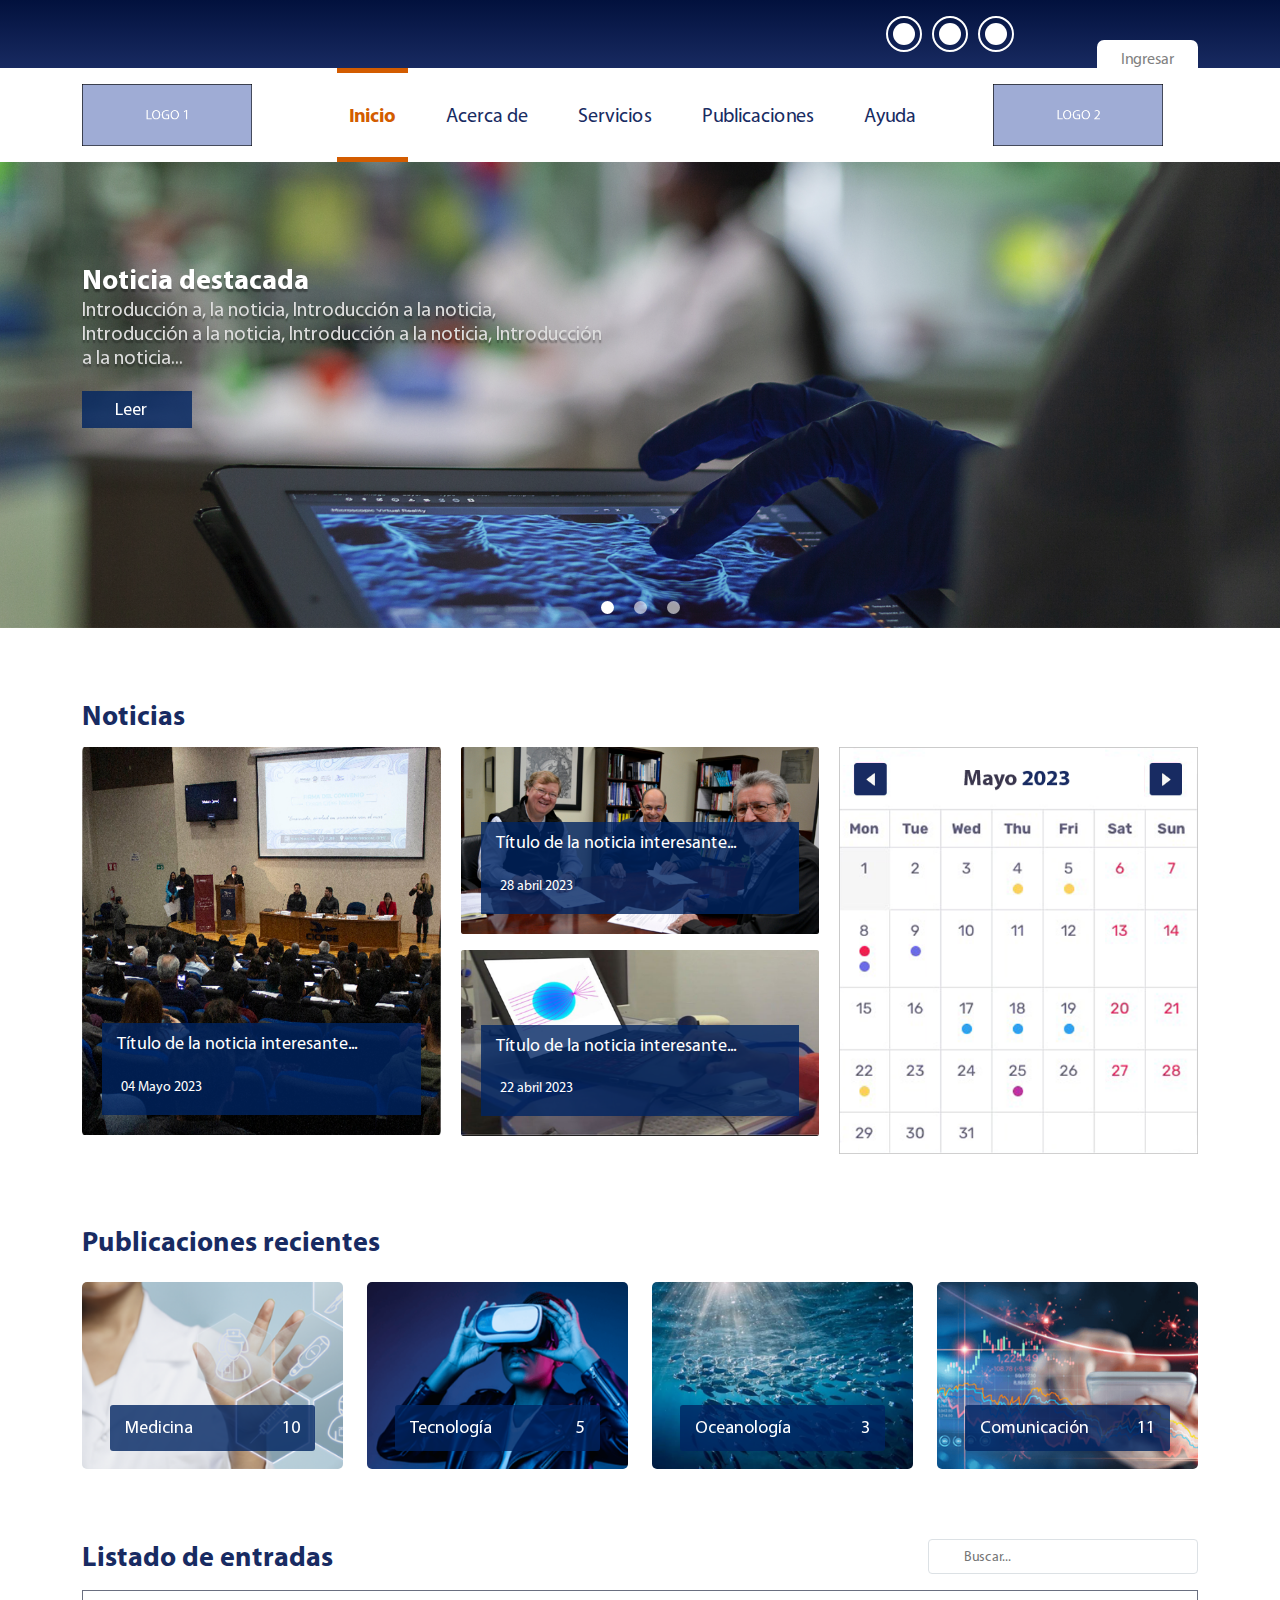
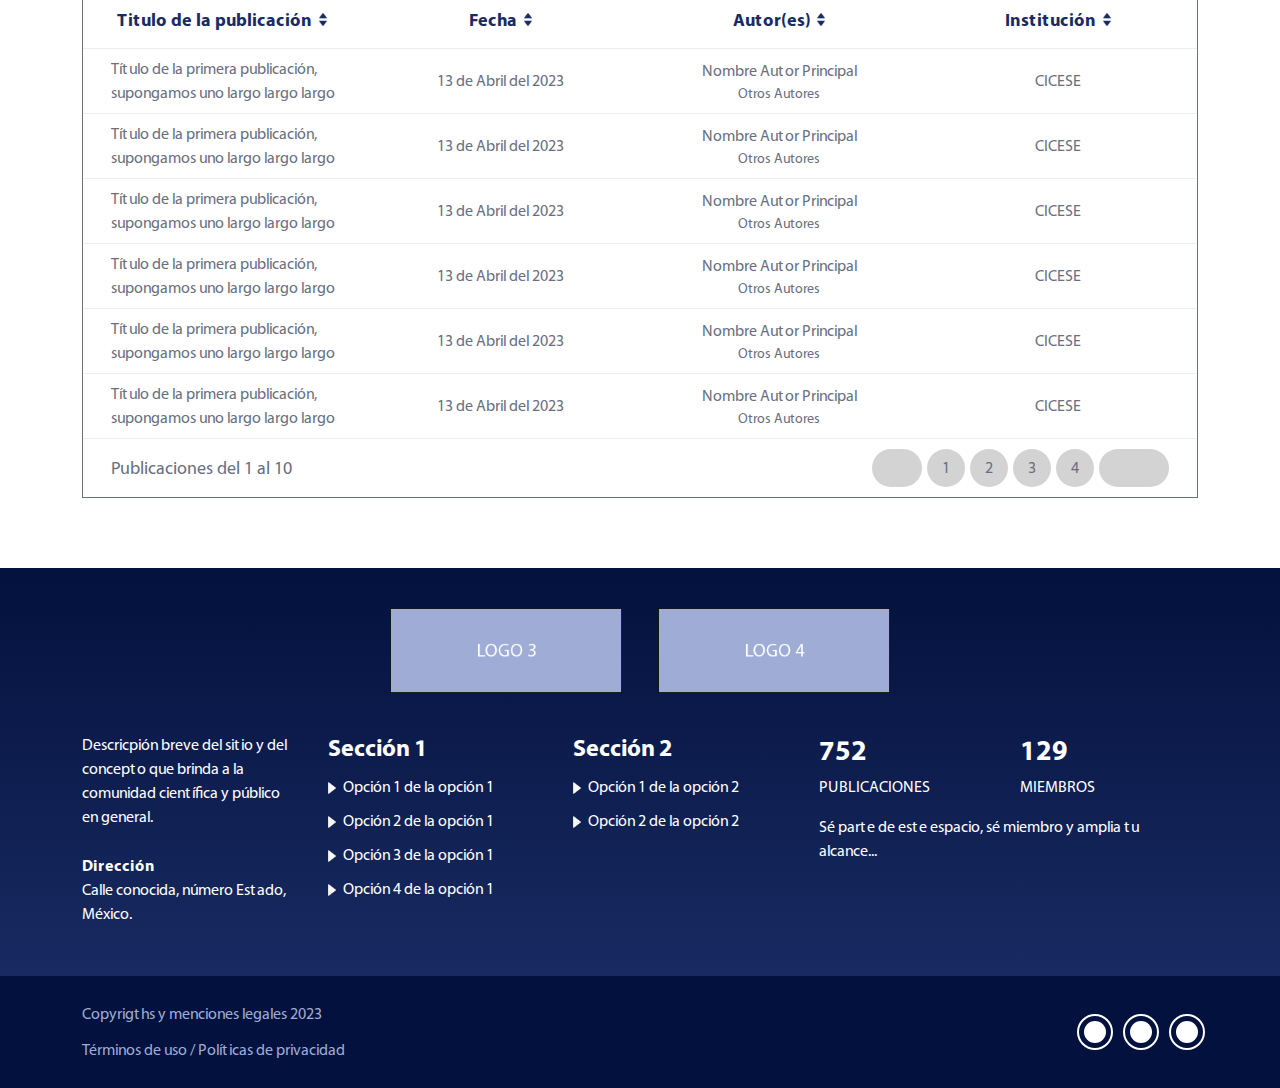
<file: index.html>
<!DOCTYPE html>
<html lang="en">
  <head>
    <meta charset="utf-8" />
    <title>COMETA</title>
    <meta
      name="viewport"
      content="width=device-width, initial-scale=1, shrink-to-fit=no"
    />
    <meta name="description" content="Site description will be here" />
    <link rel="stylesheet" type="text/css" href="css/bootstrap.min.css" />
    <link
      href="https://kit-pro.fontawesome.com/releases/v5.15.2/css/pro.min.css"
      rel="stylesheet"
    />
    <link rel="stylesheet" href="css/default-edit.css" />
    <link rel="stylesheet" type="text/css" href="css/swiper.min.css" />
    <link rel="stylesheet" type="text/css" href="style.css" />
    <link rel="stylesheet" type="text/css" href="css/responsive.css" />
    <!--End ALL STYLESHEET -->
  </head>

  <body>
    <!-- preloader -->
    <div id="preloader"></div>
    <!-- preloader-end -->
    <!-- main-wrap -->
    <div class="main-wrap">
      <!-- offcanvas-start -->
      <div class="offcanvas-menu">
        <ul class="offmenu" id="menuParent">
          <a href="#" class="offcanvas-close"><i class="fa fa-times"></i></a>
          <li>
            <a class="active dropdown-toggle" data-bs-toggle="collapse" href="#collapseExample" role="button" aria-expanded="false" aria-controls="collapseExample">Inicio</a>
            <div class="collapse" id="collapseExample">
              <div class="py-2">
                <ul class="off-submenu">
                    <li><a href="">About Us</a></li>
                    <li><a href="">Leadership Team</a></li>
                    <li><a href="">Why Choose Us</a></li>
                    <li><a href="">Testimonials</a></li>
                    <li><a href="">Help & FAQs</a></li>
                    <li><a href="">Find a Lab</a></li>
                </ul>
              </div>
            </div>
          </li>
          <li><a href="#">Acerca de</a></li>
          <li><a href="#">Servicios</a></li>
          <li><a href="#">Publicaciones</a></li>
          <li><a href="#">Ayuda</a></li>
        </ul>
      </div>
      <div class="offcanvas-overlay"></div>
      <!-- offcanvas-start-end -->

      <!-- header-section -->
      <header class="header-section">
        <div class="header-top">
          <div class="container">
            <div class="header-top__inner">
              <ul class="s-menu">
                <li>
                  <a href="#"><i class="fab fa-facebook-f"></i></a>
                </li>
                <li>
                  <a href="#"><i class="fab fa-instagram"></i></a>
                </li>
                <li>
                  <a href="#"><i class="fab fa-twitter"></i></a>
                </li>
              </ul>
              <div class="dropdown">
                <a href="#" class="ht-enter-a" type="button" data-bs-toggle="dropdown" aria-expanded="false">
                  <span>Ingresar</span>
                  <br />
                  <i class="fas fa-caret-down"></i>
                </a>
                <div class="dropdown-menu">
                  <div class="user_form">
                    <div class="user_input">
                      <input type="text" placeholder="Usuario" name="" id="">
                    </div>
                    <div class="user_input">
                      <input type="text" placeholder="Contraseña" name="" id="">
                    </div>
                    <div class="user_submit w-100">
                      <button type="submit" class="default-button w-100">Iniciar sesión</button>
                    </div>
                  </div>
                </div>
              </div>
            </div>
          </div>
        </div>
        <div class="heder-bottom">
          <div class="container">
            <div class="header-bottom__inner">
              <a href="index.html" class="header__logo__1">
                <!-- logo-1-here  logo-here-->
                <img src="images/logo-1.png" alt="" />
              </a>

              <div class="main-menu d-none d-lg-block">
                <ul>
                  <li>
                    <a class="active" href="#">Inicio</a>
                    <ul class="submenu">
                      <li><a href="">About Us</a></li>
                      <li><a href="">Leadership Team</a></li>
                      <li>
                        <a href="">Why Choose Us</a>
                        <ul class="submenu">
                          <li><a href="">About Us</a></li>
                          <li><a href="">Leadership Team</a></li>
                          <li><a href="">Why Choose Us</a></li>
                          <li><a href="">Testimonials</a></li>
                          <li><a href="">Help & FAQs</a></li>
                          <li><a href="">Find a Lab</a></li>
                        </ul>
                      </li>
                      <li><a href="">Testimonials</a></li>
                      <li><a href="">Help & FAQs</a></li>
                      <li><a href="">Find a Lab</a></li>
                    </ul>
                  </li>
                  <li><a href="#">Acerca de</a></li>
                  <li><a href="#">Servicios</a></li>
                  <li><a href="#">Publicaciones</a></li>
                  <li><a href="#">Ayuda</a></li>
                </ul>
              </div>

              <!-- offcanvas-menu-bar -->
              <div class="d-lg-none">
                <span class="offcanvas-open"><i class="fas fa-bars"></i></span>
              </div>
              <!-- offcanvas-menu-bar-end -->

              <a href="index.html" class="header__logo__2">
                <!-- logo-2-here  logo-here-->
                <img src="images/logo-2.png" alt="" />
              </a>


            </div>
          </div>
        </div>
      </header>
      <!--End header-section -->

      <!-- main -->
      <main>
        <!-- hero-section -->
        <section class="hero-wrapper hero-slide-active swiper">
          <div class="swiper-wrapper">

            <!-- single-slide -->
            <div class="hero-section swiper-slide" style="background-image: url('images/hero-image.png');">
              <div class="container">
                <div class="hero-section__inner">
                  <div class="hero__content">
                    <h1 class="h1">Noticia destacada</h1>
                    <p>
                      Introducción a, la noticia, Introducción a la noticia,
                      <br class="d-md-block d-none" />
                      Introducción a la noticia, Introducción a la noticia,
                      Introducción <br class="d-md-block d-none" />
                      a la noticia...
                    </p>
                    <a href="#" class="default-button bottom-button">
                      <i class="fas fa-caret-right"></i>
                      <span class="text">Leer</span>
                    </a>
                  </div>
                </div>
              </div>
            </div>
            <!-- single-slide-end -->

            <!-- single-slide -->
            <div class="hero-section swiper-slide" style="background-image: url('images/hero-img-2.jpg');">
              <div class="container">
                <div class="hero-section__inner">
                  <div class="hero__content">
                    <h1 class="h1">Noticia destacada</h1>
                    <p>
                      Introducción a, la noticia, Introducción a la noticia,
                      <br class="d-md-block d-none" />
                      Introducción a la noticia, Introducción a la noticia,
                      Introducción <br class="d-md-block d-none" />
                      a la noticia...
                    </p>
                    <a href="#" class="default-button bottom-button">
                      <i class="fas fa-caret-right"></i>
                      <span class="text">Leer</span>
                    </a>
                  </div>
                </div>
              </div>
            </div>
            <!-- single-slide-end -->

            <!-- single-slide -->
            <div class="hero-section swiper-slide" style="background-image: url('images/hero-img-3.jpg');">
              <div class="container">
                <div class="hero-section__inner">
                  <div class="hero__content">
                    <h1 class="h1">Noticia destacada</h1>
                    <p>
                      Introducción a, la noticia, Introducción a la noticia,
                      <br class="d-md-block d-none" />
                      Introducción a la noticia, Introducción a la noticia,
                      Introducción <br class="d-md-block d-none" />
                      a la noticia...
                    </p>
                    <a href="#" class="default-button bottom-button">
                      <i class="fas fa-caret-right"></i>
                      <span class="text">Leer</span>
                    </a>
                  </div>
                </div>
              </div>
            </div>
            <!-- single-slide-end -->

          </div>
          <div class="swiper-pagination"></div>
        </section>
        <!-- hero-section end -->

        <!-- note-section -->
        <section class="note-section pb-0" id="note-section">
          <div class="container">
            <div class="note-section__inner">
              <div class="note-section__title sec-title cont-blk">
                <h2 class="h2 mb-0">Noticias</h2>
              </div>

              <div class="note__row row justify-content-center">
                <div class="col-lg-4 col-md-6 col-sm-6 col-12">
                  <div class="note-blk">
                    <img class="img" src="images/note-1.png" alt="" />
                    <div class="note-blk__content">
                      <h4>Título de la noticia interesante...</h4>
                      <h5>
                        <i class="fal fa-clock"></i>
                        04 Mayo 2023
                      </h5>
                    </div>
                  </div>
                </div>
                <div class="col-lg-4 col-md-6 col-sm-6 col-12">
                  <div class="row">
                    <div class="col-12">
                      <div class="note-blk">
                        <img class="img" src="images/note-2.png" alt="" />
                        <div class="note-blk__content">
                          <h4>Título de la noticia interesante...</h4>
                          <h5>
                            <i class="fal fa-clock"></i>
                            28 abril 2023
                          </h5>
                        </div>
                      </div>
                    </div>
                    <div class="col-12">
                      <div class="note-blk">
                        <img class="img" src="images/note-3.png" alt="" />
                        <div class="note-blk__content">
                          <h4>Título de la noticia interesante...</h4>
                          <h5>
                            <i class="fal fa-clock"></i>
                            22 abril 2023
                          </h5>
                        </div>
                      </div>
                    </div>
                  </div>
                </div>
                <div class="col-lg-4 col-md-6 col-sm-6 col-12">
                  <img
                    src="images/calendar.png"
                    alt=""
                    class="calendar-img img-fluid w-100"
                  />
                </div>
              </div>
            </div>
          </div>
        </section>
        <!-- note-section-end -->

        <!-- post-section -->
        <section class="post-section pb-0">
          <div class="container">
            <div class="post-section__inner">
              <div class="post-section__title sec-title cont-blk pb-2">
                <h2 class="h2 mb-0">Publicaciones recientes</h2>
              </div>

              <div class="post-row swiper row justify-content-center">
                <div class="swiper-wrapper">
                  <div class="col-12 swiper-slide">
                    <a
                      href="#"
                      class="post-single"
                    >
                    <div class="post_child" style="background: url('images/post-1.png') no-repeat center center/cover;"></div>
                      <div class="post__content">
                        <h4 class="mb-0">Medicina</h4>
                        <h4 class="mb-0 right">10</h4>
                      </div>
                    </a>
                  </div>
                  <div class="col-12 swiper-slide">
                    <a
                      href="#"
                      class="post-single"
                      
                    >
                    <div class="post_child" style="background: url('images/post-2.png') no-repeat center center/cover;"></div>
                      <div class="post__content">
                        <h4 class="mb-0">Tecnología</h4>
                        <h4 class="mb-0 right">5</h4>
                      </div>
                    </a>
                  </div>
                  <div class="col-12 swiper-slide">
                    <a
                      href="#"
                      class="post-single"
                    >
                    <div class="post_child" style="background: url('images/post-3.png') no-repeat center center/cover;"></div>
                      <div class="post__content">
                        <h4 class="mb-0">Oceanología</h4>
                        <h4 class="mb-0 right">3</h4>
                      </div>
                    </a>
                  </div>
                  <div class="col-12 swiper-slide">
                    <a
                      href="#"
                      class="post-single"
                    >
                    <div class="post_child" style="background: url('images/post-4.png') no-repeat center center/cover;"></div>
                      <div class="post__content">
                        <h4 class="mb-0">Comunicación</h4>
                        <h4 class="mb-0 right">11</h4>
                      </div>
                    </a>
                  </div>
                  <div class="col-12 swiper-slide">
                    <a
                      href="#"
                      class="post-single"
                    >
                    <div class="post_child" style="background: url('images/biologia.jpg') no-repeat center center/cover;"></div>
                      <div class="post__content">
                        <h4 class="mb-0">Biología</h4>
                        <h4 class="mb-0 right">11</h4>
                      </div>
                    </a>
                  </div>
                  <div class="col-12 swiper-slide">
                    <a
                      href="#"
                      class="post-single"
                    >
                    <div class="post_child" style="background: url('images/fisica.jpg') no-repeat center center/cover;"></div>
                      <div class="post__content">
                        <h4 class="mb-0">Física </h4>
                        <h4 class="mb-0 right">11</h4>
                      </div>
                    </a>
                  </div>
                  <div class="col-12 swiper-slide">
                    <a
                      href="#"
                      class="post-single"
                    >
                    <div class="post_child" style="background: url('images/geologia.jpg') no-repeat center center/cover;"></div>
                      <div class="post__content">
                        <h4 class="mb-0">Geología</h4>
                        <h4 class="mb-0 right">11</h4>
                      </div>
                    </a>
                  </div>
                </div>
              </div>
            </div>
          </div>
        </section>
        <!-- post-section-end -->

        <!-- ticket-section -->
        <section class="ticket-section">
          <div class="container">
            <div class="ticket-section__inner">
              <div class="ticket-section__title sec-title">
                <h2 class="h2 mb-0">Listado de entradas</h2>
                <div class="search-x">
                  <i class="far fa-search search-icon"></i>
                  <input type="text" class="input" placeholder="Buscar..." />
                </div>
              </div>

              <div class="ticket-table-box">
                <div class="ticket-list-table table-responsive">
                  <table class="table table-borderless mb-0">
                    <thead>
                      <tr>
                        <td>
                          <h4 class="mb-0">
                            <span class="txt">Titulo de la publicación</span>
                            <img
                              src="images/caret-top-bottom.png"
                              alt=""
                              class="icn"
                            />
                          </h4>
                        </td>
                        <td>
                          <h4 class="mb-0">
                            <span class="txt">Fecha</span>
                            <img
                              src="images/caret-top-bottom.png"
                              alt=""
                              class="icn"
                            />
                          </h4>
                        </td>
                        <td>
                          <h4 class="mb-0">
                            <span class="txt">Autor(es)</span>
                            <img
                              src="images/caret-top-bottom.png"
                              alt=""
                              class="icn"
                            />
                          </h4>
                        </td>
                        <td>
                          <h4 class="mb-0">
                            <span class="txt">Institución</span>
                            <img
                              src="images/caret-top-bottom.png"
                              alt=""
                              class="icn"
                            />
                          </h4>
                        </td>
                      </tr>
                    </thead>
                    <tbody>
                      <tr>
                        <td>
                          <p class="mb-0">
                            Título de la primera publicación, supongamos uno
                            largo largo largo
                          </p>
                        </td>
                        <td>
                          <p class="mb-0">13 de Abril del 2023</p>
                        </td>
                        <td>
                          <p class="mb-0 text-center">
                            Nombre Autor Principal
                            <span class="sm">Otros Autores</span>
                          </p>
                        </td>
                        <td>
                          <p class="mb-0 text-center">CICESE</p>
                        </td>
                      </tr>
                      <tr>
                        <td>
                          <p class="mb-0">
                            Título de la primera publicación, supongamos uno
                            largo largo largo
                          </p>
                        </td>
                        <td>
                          <p class="mb-0">13 de Abril del 2023</p>
                        </td>
                        <td>
                          <p class="mb-0 text-center">
                            Nombre Autor Principal
                            <span class="sm">Otros Autores</span>
                          </p>
                        </td>
                        <td>
                          <p class="mb-0 text-center">CICESE</p>
                        </td>
                      </tr>
                      <tr>
                        <td>
                          <p class="mb-0">
                            Título de la primera publicación, supongamos uno
                            largo largo largo
                          </p>
                        </td>
                        <td>
                          <p class="mb-0">13 de Abril del 2023</p>
                        </td>
                        <td>
                          <p class="mb-0 text-center">
                            Nombre Autor Principal
                            <span class="sm">Otros Autores</span>
                          </p>
                        </td>
                        <td>
                          <p class="mb-0 text-center">CICESE</p>
                        </td>
                      </tr>
                      <tr>
                        <td>
                          <p class="mb-0">
                            Título de la primera publicación, supongamos uno
                            largo largo largo
                          </p>
                        </td>
                        <td>
                          <p class="mb-0">13 de Abril del 2023</p>
                        </td>
                        <td>
                          <p class="mb-0 text-center">
                            Nombre Autor Principal
                            <span class="sm">Otros Autores</span>
                          </p>
                        </td>
                        <td>
                          <p class="mb-0 text-center">CICESE</p>
                        </td>
                      </tr>
                      <tr>
                        <td>
                          <p class="mb-0">
                            Título de la primera publicación, supongamos uno
                            largo largo largo
                          </p>
                        </td>
                        <td>
                          <p class="mb-0">13 de Abril del 2023</p>
                        </td>
                        <td>
                          <p class="mb-0 text-center">
                            Nombre Autor Principal
                            <span class="sm">Otros Autores</span>
                          </p>
                        </td>
                        <td>
                          <p class="mb-0 text-center">CICESE</p>
                        </td>
                      </tr>
                      <tr>
                        <td>
                          <p class="mb-0">
                            Título de la primera publicación, supongamos uno
                            largo largo largo
                          </p>
                        </td>
                        <td>
                          <p class="mb-0">13 de Abril del 2023</p>
                        </td>
                        <td>
                          <p class="mb-0 text-center">
                            Nombre Autor Principal
                            <span class="sm">Otros Autores</span>
                          </p>
                        </td>
                        <td>
                          <p class="mb-0 text-center">CICESE</p>
                        </td>
                      </tr>
                    </tbody>
                  </table>
                </div>
                <div class="ticket-table-bottom">
                  <div class="pagination">
                    <p class="mb-0">Publicaciones del 1 al 10</p>
                  </div>
                  <ul>
                    <li>
                      <a class="icon-a" href="#"
                        ><i class="far fa-chevron-double-left"></i
                      ></a>
                    </li>
                    <li>
                      <a class="" href="#">1</a>
                    </li>
                    <li>
                      <a class="" href="#">2</a>
                    </li>
                    <li>
                      <a class="" href="#">3</a>
                    </li>
                    <li>
                      <a class="" href="#">4</a>
                    </li>
                    <li>
                      <a class="icon-a" href="#"
                        ><i class="far fa-chevron-double-right"></i
                      ></a>
                    </li>
                  </ul>
                </div>
              </div>
            </div>
          </div>
        </section>
        <!-- ticket-section-end -->
      </main>
      <!-- main end -->

      <!-- footer-section -->
      <footer class="footer-section">
        <div class="footer-top">
          <div class="container">
            <div class="footer-top__inner">
              <div class="footer-logos">
                <a href="#" class="footer-logo">
                  <!-- logo-3-here  logo-here-->
                  <img src="images/logo-3.png" alt="" />
                </a>
                <a href="#" class="footer-logo">
                  <!-- logo-4-here  logo-here -->
                  <img src="images/logo-4.png" alt="" />
                </a>
              </div>
              <div class="footer-top-row">
                <div class="col-sm">
                  <p>
                    Descricpión breve del sitio y del concepto que brinda a la
                    comunidad científica y público en general. <br /><br />
                    <span class="fw-700">Dirección</span><br />
                    Calle conocida, número Estado, México.
                  </p>
                </div>
                <div class="col-sm">
                  <div class="footer-menu">
                    <h4>Sección 1</h4>
                    <ul>
                      <li>
                        <a href="#">
                          <div class="icon">
                            <img src="images/aurelie-inicio.png" alt="">
                          </div>
                          <div class="text">Opción 1 de la opción 1</div>
                        </a>
                      </li>
                      <li>
                        <a href="#">
                          <div class="icon">
                            <img src="images/aurelie-inicio.png" alt="">
                          </div>
                          <div class="text">Opción 2 de la opción 1</div>
                        </a>
                      </li>
                      <li>
                        <a href="#">
                          <div class="icon">
                            <img src="images/aurelie-inicio.png" alt="">
                          </div>
                          <div class="text">Opción 3 de la opción 1</div>
                        </a>
                      </li>
                      <li>
                        <a href="#">
                          <div class="icon">
                            <img src="images/aurelie-inicio.png" alt="">
                          </div>
                          <div class="text">Opción 4 de la opción 1</div>
                        </a>
                      </li>
                    </ul>
                  </div>
                </div>
                <div class="col-sm">
                  <div class="footer-menu">
                    <h4>Sección 2</h4>
                    <ul>
                      <li>
                        <a href="#">
                          <div class="icon">
                            <img src="images/aurelie-inicio.png" alt="">
                          </div>
                          <div class="text">Opción 1 de la opción 2</div>
                        </a>
                      </li>
                      <li>
                        <a href="#">
                          <div class="icon">
                            <img src="images/aurelie-inicio.png" alt="">
                          </div>
                          <div class="text">Opción 2 de la opción 2</div>
                        </a>
                      </li>
                    </ul>
                  </div>
                </div>
                <div class="col-md">
                  <div class="row">
                    <div class="col-6 mb-3">
                      <h3>752</h3>
                      <p>PUBLICACIONES</p>
                    </div>
                    <div class="col-6 mb-3">
                      <h3>129</h3>
                      <p>MIEMBROS</p>
                    </div>
                  </div>
                  <p>
                    Sé parte de este espacio, sé miembro y amplia tu alcance...
                  </p>
                </div>
              </div>
            </div>
          </div>
        </div>
        <div class="footer-bottom">
          <div class="container">
            <div class="footer-bottom__inner">
              <p class="copy-right">
                Copyrigths y menciones legales 2023
                <br />
                Términos de uso / Políticas de privacidad
              </p>
              <ul class="s-menu">
                <li>
                  <a href="#"><i class="fab fa-facebook-f"></i></a>
                </li>
                <li>
                  <a href="#"><i class="fab fa-instagram"></i></a>
                </li>
                <li>
                  <a href="#"><i class="fab fa-twitter"></i></a>
                </li>
              </ul>
            </div>
          </div>
        </div>
      </footer>
      <!--End footer-section -->
    </div>
    <!-- main-wrap -->

    <!-- js -->
    <script src="js/jquery-3.6.0.min.js"></script>
    <script src="js/bootstrap.bundle.min.js"></script>
    <script src="js/swiper-bundle.min.js"></script>
    <script src="js/jquery.scrollUp.min.js"></script>
    <script src="js/main.js"></script>
    <!-- End All Js -->
  </body>
</html>
</file>
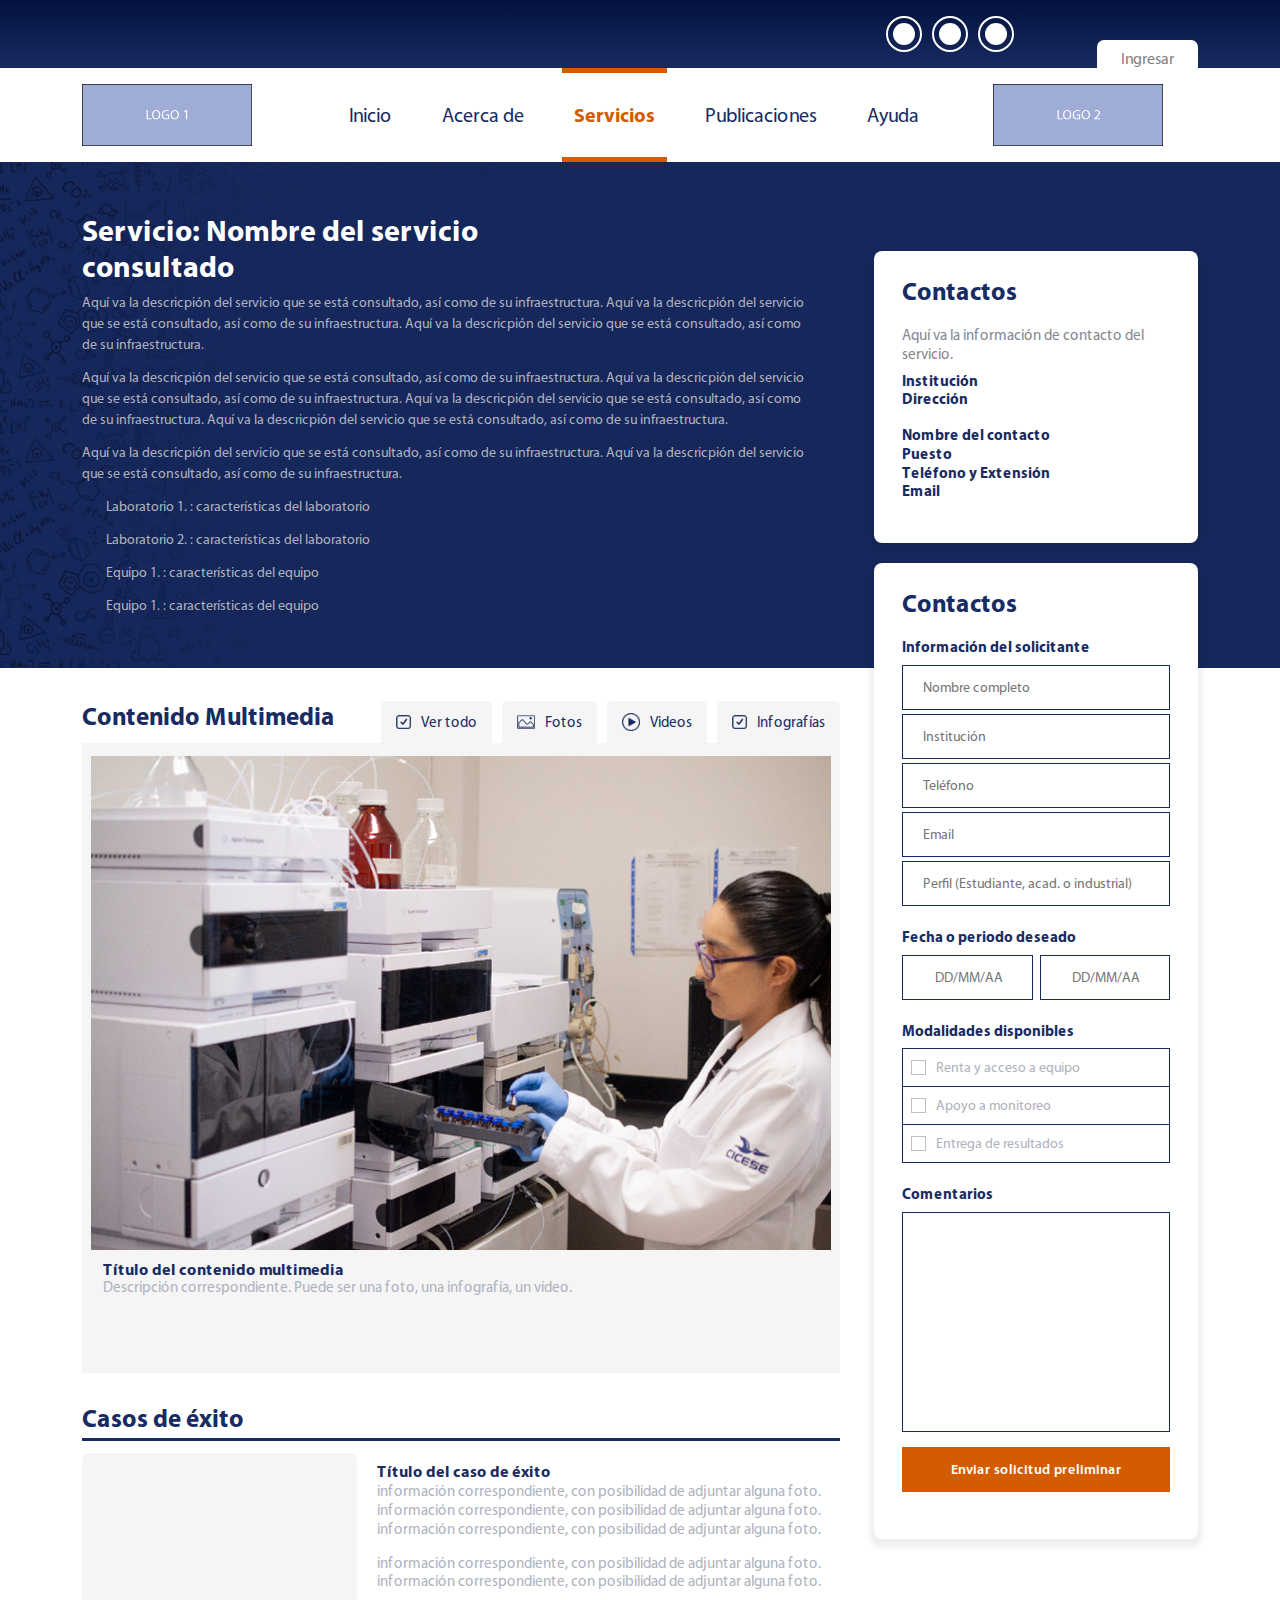
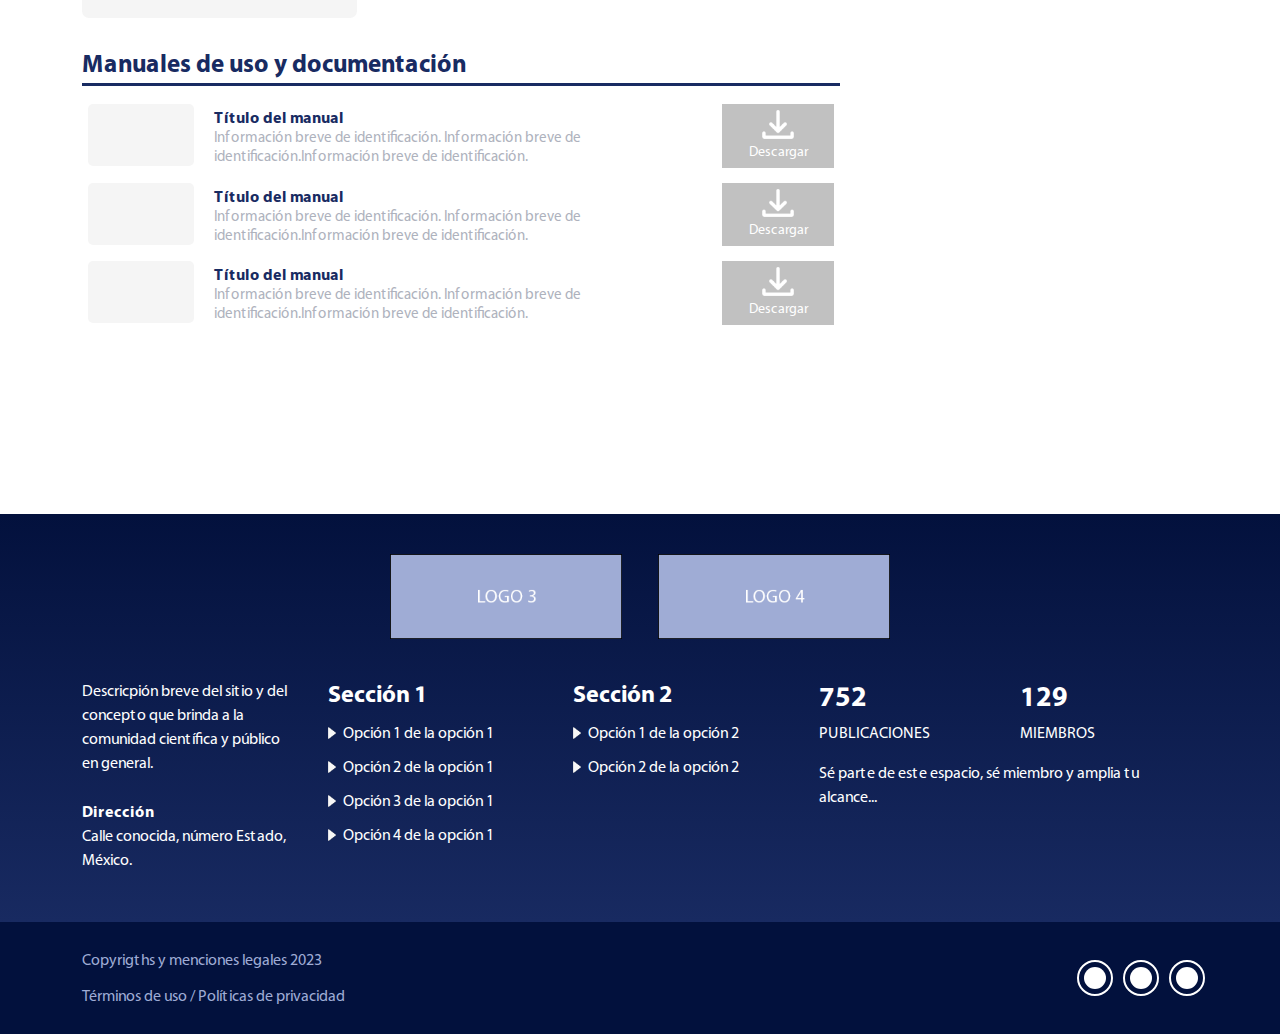
<file: service.html>
<!DOCTYPE html>
<html lang="en">
  <head>
    <meta charset="utf-8" />
    <title>COMETA</title>
    <meta
      name="viewport"
      content="width=device-width, initial-scale=1, shrink-to-fit=no"
    />
    <meta name="description" content="Site description will be here" />
    <link rel="stylesheet" type="text/css" href="css/bootstrap.min.css" />
    <link
      href="https://kit-pro.fontawesome.com/releases/v5.15.2/css/pro.min.css"
      rel="stylesheet"
    />
    <link rel="stylesheet" href="css/default-edit.css" />
    <link rel="stylesheet" type="text/css" href="css/swiper.min.css" />
    <link rel="stylesheet" type="text/css" href="style.css" />
    <link rel="stylesheet" type="text/css" href="css/responsive.css" />
    <!--End ALL STYLESHEET -->
  </head>

  <body>
    <!-- preloader -->
    <div id="preloader"></div>
    <!-- preloader-end -->
    <!-- main-wrap -->
    <div class="main-wrap">
      <!-- offcanvas-start -->
      <div class="offcanvas-menu">
        <ul class="offmenu" id="menuParent">
          <a href="#" class="offcanvas-close"><i class="fa fa-times"></i></a>
          <li>
            <a
              class="active dropdown-toggle"
              data-bs-toggle="collapse"
              href="#collapseExample"
              role="button"
              aria-expanded="false"
              aria-controls="collapseExample"
              >Inicio</a
            >
            <div class="collapse" id="collapseExample">
              <div class="py-2">
                <ul class="off-submenu">
                  <li><a href="">About Us</a></li>
                  <li><a href="">Leadership Team</a></li>
                  <li><a href="">Why Choose Us</a></li>
                  <li><a href="">Testimonials</a></li>
                  <li><a href="">Help & FAQs</a></li>
                  <li><a href="">Find a Lab</a></li>
                </ul>
              </div>
            </div>
          </li>
          <li><a href="#">Acerca de</a></li>
          <li><a href="#">Servicios</a></li>
          <li><a href="#">Publicaciones</a></li>
          <li><a href="#">Ayuda</a></li>
        </ul>
      </div>
      <div class="offcanvas-overlay"></div>
      <!-- offcanvas-start-end -->

      <!-- header-section -->
      <header class="header-section">
        <div class="header-top">
          <div class="container">
            <div class="header-top__inner">
              <ul class="s-menu">
                <li>
                  <a href="#"><i class="fab fa-facebook-f"></i></a>
                </li>
                <li>
                  <a href="#"><i class="fab fa-instagram"></i></a>
                </li>
                <li>
                  <a href="#"><i class="fab fa-twitter"></i></a>
                </li>
              </ul>
              <div class="dropdown">
                <a
                  href="#"
                  class="ht-enter-a"
                  type="button"
                  data-bs-toggle="dropdown"
                  aria-expanded="false"
                >
                  <span>Ingresar</span>
                  <br />
                  <i class="fas fa-caret-down"></i>
                </a>
                <div class="dropdown-menu">
                  <div class="user_form">
                    <div class="user_input">
                      <input type="text" placeholder="Usuario" name="" id="" />
                    </div>
                    <div class="user_input">
                      <input
                        type="text"
                        placeholder="Contraseña"
                        name=""
                        id=""
                      />
                    </div>
                    <div class="user_submit w-100">
                      <button type="submit" class="default-button w-100">
                        Iniciar sesión
                      </button>
                    </div>
                  </div>
                </div>
              </div>
            </div>
          </div>
        </div>
        <div class="heder-bottom">
          <div class="container">
            <div class="header-bottom__inner">
              <a href="index.html" class="header__logo__1">
                <!-- logo-1-here  logo-here-->
                <img src="images/logo-1.png" alt="" />
              </a>

              <div class="main-menu d-none d-lg-block">
                <ul>
                  <li>
                    <a href="#">Inicio</a>
                    <ul class="submenu">
                      <li><a href="">About Us</a></li>
                      <li><a href="">Leadership Team</a></li>
                      <li>
                        <a href="">Why Choose Us</a>
                        <ul class="submenu">
                          <li><a href="">About Us</a></li>
                          <li><a href="">Leadership Team</a></li>
                          <li><a href="">Why Choose Us</a></li>
                          <li><a href="">Testimonials</a></li>
                          <li><a href="">Help & FAQs</a></li>
                          <li><a href="">Find a Lab</a></li>
                        </ul>
                      </li>
                      <li><a href="">Testimonials</a></li>
                      <li><a href="">Help & FAQs</a></li>
                      <li><a href="">Find a Lab</a></li>
                    </ul>
                  </li>
                  <li><a href="#">Acerca de</a></li>
                  <li><a class="active" href="#">Servicios</a></li>
                  <li><a href="#">Publicaciones</a></li>
                  <li><a href="#">Ayuda</a></li>
                </ul>
              </div>

              <!-- offcanvas-menu-bar -->
              <div class="d-lg-none">
                <span class="offcanvas-open"><i class="fas fa-bars"></i></span>
              </div>
              <!-- offcanvas-menu-bar-end -->

              <a href="index.html" class="header__logo__2">
                <!-- logo-2-here  logo-here-->
                <img src="images/logo-2.png" alt="" />
              </a>
            </div>
          </div>
        </div>
      </header>
      <!--End header-section -->

      <!-- main -->
      <main>
        <!-- s-hero-section -->
        <section class="s-hero-section">
          <div class="container">
            <div class="s-hero-section__inner">
              <div class="s-hero-row row">
                <div class="col-lg-8">
                  <div class="s-hero-content">
                    <h1 class="h1">
                      Servicio: Nombre del servicio
                      <br class="d-md-block d-none" />
                      consultado
                    </h1>
                    <p>
                      Aquí va la descricpión del servicio que se está
                      consultado, así como de su infraestructura. Aquí va la
                      descricpión del servicio que se está consultado, así como
                      de su infraestructura. Aquí va la descricpión del servicio
                      que se está consultado, así como de su infraestructura.
                    </p>
                    <p>
                      Aquí va la descricpión del servicio que se está
                      consultado, así como de su infraestructura. Aquí va la
                      descricpión del servicio que se está consultado, así como
                      de su infraestructura. Aquí va la descricpión del servicio
                      que se está consultado, así como de su infraestructura.
                      Aquí va la descricpión del servicio que se está
                      consultado, así como de su infraestructura.
                    </p>
                    <p>
                      Aquí va la descricpión del servicio que se está
                      consultado, así como de su infraestructura. Aquí va la
                      descricpión del servicio que se está consultado, así como
                      de su infraestructura.
                    </p>
                    <div class="ps-4">
                      <p>Laboratorio 1. : características del laboratorio</p>
                      <p>Laboratorio 2. : características del laboratorio</p>
                      <p>Equipo 1. : características del equipo</p>
                      <p>Equipo 1. : características del equipo</p>
                    </div>
                  </div>
                </div>
              </div>
            </div>
          </div>
        </section>
        <!-- s-hero-section-end -->

        <!-- service-section -->
        <section class="service-section">
          <div class="container">
            <div class="service-section__inner">
              <div class="service-s__row row gx-0">
                <div class="col-lg-8">
                  <div class="service-s__row__main-side">
                    <!-- cont-media -->
                    <div class="cont-media">
                      <div class="cont-media-title">
                        <div class="left">
                          <h2 class="h2 mb-0">Contenido Multimedia</h2>
                        </div>
                        <div class="right">
                          <div class="cmt-nav">
                            <ul class="nav">
                              <li>
                                <a href="#">
                                  <div class="icon icon--check">
                                    <img src="images/cmt-check.png" alt="" />
                                  </div>
                                  <div class="txt">Ver todo</div>
                                </a>
                              </li>
                              <li>
                                <a href="#">
                                  <div class="icon">
                                    <img src="images/cmt-photo.png" alt="" />
                                  </div>
                                  <div class="txt">Fotos</div>
                                </a>
                              </li>
                              <li>
                                <a href="#">
                                  <div class="icon">
                                    <img src="images/cmt-video.png" alt="" />
                                  </div>
                                  <div class="txt">Videos</div>
                                </a>
                              </li>
                              <li>
                                <a href="#">
                                  <div class="icon icon--check">
                                    <img src="images/cmt-check.png" alt="" />
                                  </div>
                                  <div class="txt">Infografías</div>
                                </a>
                              </li>
                            </ul>
                          </div>
                        </div>
                      </div>
                      <div class="cont-media-box">
                        <div class="cont-media-media">
                          <img src="images/cont-media.png" alt="" class="img" />
                        </div>
                        <div class="cont-media-caption">
                          <h4>Título del contenido multimedia</h4>
                          <p>
                            Descripción correspondiente. Puede ser una foto, una
                            infografía, un video.
                          </p>
                        </div>
                      </div>
                    </div>
                    <!-- cont-media-end -->

                    <!-- abx-content -->
                    <div class="abx-content">
                      <div class="abx-title">
                        <h3 class="mb-0">Casos de éxito</h3>
                      </div>
                      <div class="abx-body">
                        <div class="abx-lc">
                          <div class="abx-lc__image"></div>
                          <div class="abx-lc__text">
                            <h4>Título del caso de éxito</h4>
                            <p>
                              información correspondiente, con posibilidad de
                              adjuntar alguna foto. información correspondiente,
                              con posibilidad de adjuntar alguna foto.
                              información correspondiente, con posibilidad de
                              adjuntar alguna foto.
                            </p>
                            <p>
                              información correspondiente, con posibilidad de
                              adjuntar alguna foto. información correspondiente,
                              con posibilidad de adjuntar alguna foto.
                            </p>
                          </div>
                        </div>
                      </div>
                    </div>
                    <!-- abx-content-end -->

                    <!-- abx-content -->
                    <div class="abx-content">
                      <div class="abx-title">
                        <h3 class="h3 mb-0">Manuales de uso y documentación</h3>
                      </div>
                      <div class="abx-body">
                        <div class="abx-ll-wrap">
                          <div class="abx-ll">
                            <div class="abx-ll__image"></div>
                            <div class="abx-ll__content">
                              <h4>Título del manual</h4>
                              <p>
                                Información breve de identificación. Información
                                breve de identificación.Información breve de
                                identificación.
                              </p>
                            </div>
                            <div class="abx-ll__right">
                              <a href="#" class="abx-download">
                                <img
                                  src="images/download.png"
                                  alt=""
                                  class="down-icon"
                                />
                                <span class="txt">Descargar</span>
                              </a>
                            </div>
                          </div>
                          <div class="abx-ll">
                            <div class="abx-ll__image"></div>
                            <div class="abx-ll__content">
                              <h4>Título del manual</h4>
                              <p>
                                Información breve de identificación. Información
                                breve de identificación.Información breve de
                                identificación.
                              </p>
                            </div>
                            <div class="abx-ll__right">
                              <a href="#" class="abx-download">
                                <img
                                  src="images/download.png"
                                  alt=""
                                  class="down-icon"
                                />
                                <span class="txt">Descargar</span>
                              </a>
                            </div>
                          </div>
                          <div class="abx-ll">
                            <div class="abx-ll__image"></div>
                            <div class="abx-ll__content">
                              <h4>Título del manual</h4>
                              <p>
                                Información breve de identificación. Información
                                breve de identificación.Información breve de
                                identificación.
                              </p>
                            </div>
                            <div class="abx-ll__right">
                              <a href="#" class="abx-download">
                                <img
                                  src="images/download.png"
                                  alt=""
                                  class="down-icon"
                                />
                                <span class="txt">Descargar</span>
                              </a>
                            </div>
                          </div>
                        </div>
                      </div>
                    </div>
                    <!-- abx-content-end -->
                  </div>
                </div>
                <div class="col-lg-4 ps-lg-5">
                  <div class="service-s__row__right-side">
                    <!-- bbx-box -->
                    <div class="bbx-box">
                      <div class="bbx-box-title">
                        <h3 class="mb-0">Contactos</h3>
                      </div>
                      <div class="bbx-box-body">
                        <div class="bbx_conts">
                          <h5>
                            Aquí va la información de contacto del servicio.
                          </h5>
                          <h4>
                            Institución <br />
                            Dirección
                          </h4>
                          <h4>
                            Nombre del contacto <br />
                            Puesto <br />
                            Teléfono y Extensión <br />
                            Email
                          </h4>
                        </div>
                      </div>
                    </div>
                    <!-- bbx-box-end -->
                    <!-- bbx-box -->
                    <div class="bbx-box">
                      <div class="bbx-box-title">
                        <h3>Contactos</h3>
                      </div>
                      <div class="bbx-box-body">
                        <div class="bbx-form">
                          <div class="bbx-form__main row">
                            <div class="col-12">
                              <div class="single-input-x">
                                <div class="label-x">
                                  Información del solicitante
                                </div>
                                <div class="input-x-inp-row row">
                                  <div class="col-12">
                                    <div class="input-x-outer">
                                      <input
                                        type="text"
                                        class="input-x"
                                        placeholder="Nombre completo"
                                      />
                                    </div>
                                  </div>
                                  <div class="col-12">
                                    <div class="input-x-outer">
                                      <input
                                        type="text"
                                        class="input-x"
                                        placeholder="Institución"
                                      />
                                    </div>
                                  </div>
                                  <div class="col-12">
                                    <div class="input-x-outer">
                                      <input
                                        type="text"
                                        class="input-x"
                                        placeholder="Teléfono"
                                      />
                                    </div>
                                  </div>
                                  <div class="col-12">
                                    <div class="input-x-outer">
                                      <input
                                        type="text"
                                        class="input-x"
                                        placeholder="Email"
                                      />
                                    </div>
                                  </div>
                                  <div class="col-12">
                                    <div class="input-x-outer">
                                      <input
                                        type="text"
                                        class="input-x"
                                        placeholder="Perfil (Estudiante, acad. o industrial) "
                                      />
                                    </div>
                                  </div>
                                </div>
                              </div>
                            </div>
                            <div class="col-12">
                              <div class="single-input-x">
                                <div class="label-x">
                                  Fecha o periodo deseado
                                </div>
                                <div class="input-x-inp-row row">
                                  <div class="col-6">
                                    <div class="input-x-outer">
                                      <input
                                        type="text"
                                        class="input-x text-center"
                                        placeholder=" DD/MM/AA"
                                      />
                                    </div>
                                  </div>
                                  <div class="col-6">
                                    <div class="input-x-outer">
                                      <input
                                        type="text"
                                        class="input-x text-center"
                                        placeholder=" DD/MM/AA"
                                      />
                                    </div>
                                  </div>
                                </div>
                              </div>
                            </div>
                            <div class="col-12">
                              <div class="single-input-x">
                                <div class="label-x">
                                  Modalidades disponibles
                                </div>
                                <div class="input-x-inp-row row">
                                  <div class="col-12">
                                    <div class="boxed-selects">
                                      <label class="boxed-select-item">
                                        <input
                                          type="checkbox"
                                          class="checkbox-model checkbox"
                                        />
                                        <span class="txt"
                                          >Renta y acceso a equipo
                                        </span>
                                      </label>
                                      <label class="boxed-select-item">
                                        <input
                                          type="checkbox"
                                          class="checkbox-model checkbox"
                                        />
                                        <span class="txt">
                                          Apoyo a monitoreo</span
                                        >
                                      </label>
                                      <label class="boxed-select-item">
                                        <input
                                          type="checkbox"
                                          class="checkbox-model checkbox"
                                        />
                                        <span class="txt"
                                          >Entrega de resultados</span
                                        >
                                      </label>
                                    </div>
                                  </div>
                                </div>
                              </div>
                            </div>
                            <div class="col-12">
                              <div class="single-input-x mb-0">
                                <div class="label-x">Comentarios</div>
                                <div class="input-x-inp-row row">
                                  <div class="col-12">
                                    <div class="input-x-outer">
                                      <textarea
                                        class="input-x input-x--big"
                                      ></textarea>
                                    </div>
                                  </div>
                                </div>
                              </div>
                            </div>
                            <div class="col-12">
                              <div class="single-input-x">
                                <div class="label-x"></div>
                                <div class="input-x-inp-row row">
                                  <div class="col-12">
                                    <div class="input-x-outer">
                                      <input
                                        type="submit"
                                        class="input-x input-x--submit"
                                        value="Enviar solicitud preliminar"
                                      />
                                    </div>
                                  </div>
                                </div>
                              </div>
                            </div>
                          </div>
                        </div>
                      </div>
                    </div>
                    <!-- bbx-box-end -->
                  </div>
                </div>
              </div>
            </div>
          </div>
        </section>
        <!-- service-section-end -->
      </main>
      <!-- main end -->

      <!-- footer-section -->
      <footer class="footer-section">
        <div class="footer-top">
          <div class="container">
            <div class="footer-top__inner">
              <div class="footer-logos">
                <a href="#" class="footer-logo">
                  <!-- logo-3-here  logo-here-->
                  <img src="images/logo-3.png" alt="" />
                </a>
                <a href="#" class="footer-logo">
                  <!-- logo-4-here  logo-here -->
                  <img src="images/logo-4.png" alt="" />
                </a>
              </div>
              <div class="footer-top-row">
                <div class="col-sm">
                  <p>
                    Descricpión breve del sitio y del concepto que brinda a la
                    comunidad científica y público en general. <br /><br />
                    <span class="fw-700">Dirección</span><br />
                    Calle conocida, número Estado, México.
                  </p>
                </div>
                <div class="col-sm">
                  <div class="footer-menu">
                    <h4>Sección 1</h4>
                    <ul>
                      <li>
                        <a href="#">
                          <div class="icon">
                            <img src="images/aurelie-inicio.png" alt="" />
                          </div>
                          <div class="text">Opción 1 de la opción 1</div>
                        </a>
                      </li>
                      <li>
                        <a href="#">
                          <div class="icon">
                            <img src="images/aurelie-inicio.png" alt="" />
                          </div>
                          <div class="text">Opción 2 de la opción 1</div>
                        </a>
                      </li>
                      <li>
                        <a href="#">
                          <div class="icon">
                            <img src="images/aurelie-inicio.png" alt="" />
                          </div>
                          <div class="text">Opción 3 de la opción 1</div>
                        </a>
                      </li>
                      <li>
                        <a href="#">
                          <div class="icon">
                            <img src="images/aurelie-inicio.png" alt="" />
                          </div>
                          <div class="text">Opción 4 de la opción 1</div>
                        </a>
                      </li>
                    </ul>
                  </div>
                </div>
                <div class="col-sm">
                  <div class="footer-menu">
                    <h4>Sección 2</h4>
                    <ul>
                      <li>
                        <a href="#">
                          <div class="icon">
                            <img src="images/aurelie-inicio.png" alt="" />
                          </div>
                          <div class="text">Opción 1 de la opción 2</div>
                        </a>
                      </li>
                      <li>
                        <a href="#">
                          <div class="icon">
                            <img src="images/aurelie-inicio.png" alt="" />
                          </div>
                          <div class="text">Opción 2 de la opción 2</div>
                        </a>
                      </li>
                    </ul>
                  </div>
                </div>
                <div class="col-md">
                  <div class="row">
                    <div class="col-6 mb-3">
                      <h3>752</h3>
                      <p>PUBLICACIONES</p>
                    </div>
                    <div class="col-6 mb-3">
                      <h3>129</h3>
                      <p>MIEMBROS</p>
                    </div>
                  </div>
                  <p>
                    Sé parte de este espacio, sé miembro y amplia tu alcance...
                  </p>
                </div>
              </div>
            </div>
          </div>
        </div>
        <div class="footer-bottom">
          <div class="container">
            <div class="footer-bottom__inner">
              <p class="copy-right">
                Copyrigths y menciones legales 2023
                <br />
                Términos de uso / Políticas de privacidad
              </p>
              <ul class="s-menu">
                <li>
                  <a href="#"><i class="fab fa-facebook-f"></i></a>
                </li>
                <li>
                  <a href="#"><i class="fab fa-instagram"></i></a>
                </li>
                <li>
                  <a href="#"><i class="fab fa-twitter"></i></a>
                </li>
              </ul>
            </div>
          </div>
        </div>
      </footer>
      <!--End footer-section -->
    </div>
    <!-- main-wrap -->

    <!-- js -->
    <script src="js/jquery-3.6.0.min.js"></script>
    <script src="js/bootstrap.bundle.min.js"></script>
    <script src="js/swiper-bundle.min.js"></script>
    <script src="js/jquery.scrollUp.min.js"></script>
    <script src="js/main.js"></script>
    <!-- End All Js -->
  </body>
</html>
</file>
<file: css/default-edit.css>
/* ---buttons--- */
.default-button {
    padding: 5px 23px;
    font-size: 18px;
    gap: 10px;
    display: inline-flex;
    align-items: center;
    justify-content: center;
    text-align: center;
    background: rgba(0, 36, 98, 0.8);
    color: #fff;
    transition: 0.3s;
}
.default-button:hover {
    background: rgba(0, 36, 98, 1);
}
/* ---buttons---end */


/* -checkbox-model- */
.checkbox-model {
    appearance: none;
    -moz-appearance: none;
    -webkit-appearance: none;
    height: 15px;
    width: 15px;
    border-radius: 0px;
    font-size: 10px;
    flex-shrink: 0;
    position: relative;
    cursor: pointer;
  }
  .checkbox-model::before {
    content: '';
    height: 100%;
    width: 100%;
    border: 1px solid #BFBFBF;
    position: absolute;
    top: 0;
    left: 0;
    height: 100%;
    width: 100%;
    display: flex;
    border-radius: inherit;
  }
  .checkbox-model::after {
    content: '\f00c';
    font-family: "Font Awesome 5 Pro";
    height: 100%;
    width: 100%;
    position: absolute;
    background: var(--theme__color1);
    top: 0;
    left: 0;
    height: 100%;
    width: 100%;
    display: flex;
    align-items: center;
    justify-content: center;
    color: #fff;
    font-size:inherit;
    border-radius: inherit;
    opacity: 0;
    transition: 0.3s;
  }
  .checkbox-model:checked::after {
    opacity: 1;
  }

/* small-tools */
.underline {
    text-decoration: underline !important;
}
.h-initial {
    height: initial !important;
}
.space-nowrap {
    white-space: nowrap;
}
.hidden-scroll {
    overflow-y: auto !important;
    -ms-overflow-style: none !important;  /* IE and Edge */
    scrollbar-width: none !important;  /* Firefox */
}
.hidden-scroll::-webkit-scrollbar {
    display: none !important;
}
.pseudo-before-none::before {
    display: none !important;
}
.pseudo-after-none::after {
    display: none !important;
}
.pseudo-none::before,
.pseudo-none::after {
    display: none !important;
}



.flip {
    transform: rotateY(180deg);
}
.flip-x {
    transform: rotateX(180deg);
}
.rotate1_8 {
    transform: rotate(45deg) !important;
}
.rotate2_8 {
    transform: rotate(90deg) !important;
}
.rotate3_8 {
    transform: rotate(135deg) !important;
}
.rotate4_8 {
    transform: rotate(180deg) !important;
}
.rotate5_8 {
    transform: rotate(225deg) !important;
}
.rotate6_8 {
    transform: rotate(270deg) !important;
}
.rotate7_8 {
    transform: rotate(315deg) !important;
}
.rotate8_8 {
    transform: rotate(360deg) !important;
}


/* bg */
.bg-theme1 {
    background: var(--theme__color1) !important;
}
.bg-theme2 {
    background: var(--theme__color2) !important;
}
.bg-theme3 {
    background: var(--theme__color3) !important;
}
.bg-theme4 {
    background: var(--theme__color4) !important;
}

/* hover--bg */
.hover-bg-theme1:hover {
    background: var(--theme__color1) !important;
}
.hover-bg-theme2:hover {
    background: var(--theme__color2) !important;
}
.hover-bg-theme3:hover {
    background: var(--theme__color3) !important;
}
.hover-bg-theme4:hover {
    background: var(--theme__color4) !important;
}


/* fonts */
.font1 {
    font-family: var(--font1);
}
.font2 {
    font-family: var(--font2);
}
.font3 {
    font-family: var(--font3);
}
.font4 {
    font-family: var(--font4);
}


/* text-color */
.color-white {
    color: #fff !important;
}
.color-text {
    color: var(--text__color1) !important;
}
.color-theme1 {
    color: var(--theme__color1) !important;
}
.color-theme2 {
    color: var(--theme__color2) !important;
}
.color-theme3 {
    color: var(--theme__color3) !important;
}
.color-theme4 {
    color: var(--theme__color4) !important;
}


/* text-align */
.text-left {
    text-align: left !important;
}
.text-right {
    text-align: right !important;
}
.text-center {
    text-align: center !important;
}
.text-justified {
    text-align: justify !important;
}


/* font-weights */
.fw-300 {
    font-weight: 300 !important;
}
.fw-400 {
    font-weight: 400 !important;
}
.fw-500 {
    font-weight: 500 !important;
}
.fw-600{
    font-weight: 600!important;
}
.fw-700 {
    font-weight: 700 !important;
}
.fw-800{
    font-weight: 800!important;
}



/* nice-select-edit */
.nice-select {
    height: initial;
    min-height: initial;
    line-height: 1;
    padding: 0 20px 0 0;
    float: none;
    display: inline-block;
    border: none;
}
.nice-select:after {
    margin-top: -2px;
}
.nice-select .list .option,
.nice-select.open .list .option {
    font-size: 16px;
    line-height: initial;
    min-height: initial;
    padding: 13px 15px;
    min-width: 50px;
}
.nice-select .option.selected {
    font-weight: inherit;
}
.nice-select .list {
    border-radius: 2px;
    min-width: 100%;
}

@media (max-width: 767px) {
    .nice-select .list .option,
    .nice-select.open .list .option {
        font-size: 16px;
        line-height: initial;
        min-height: initial;
        padding: 8px 12px;
        min-width: 50px;
    } 
}





/* important */
#scrollUp {
    background-image: url("../images/base/top.png");
    bottom: 20px;
    right: 20px;
    width: 38px;    /* Width of image */
    height: 38px;   /* Height of image */
    color: transparent;
}
</file>
<file: style.css>
/*-----------------------------------=========Main-Style-Sheet=========----------------------------------------*/


@font-face {
  font-family: 'Myriad Pro';
  src: url('webfonts/MyriadPro-Bold.woff2') format('woff2'),
      url('webfonts/MyriadPro-Bold.woff') format('woff'),
      url('webfonts/MyriadPro-Bold.ttf') format('truetype');
  font-weight: bold;
  font-style: normal;
  font-display: swap;
}

@font-face {
  font-family: 'Myriad Pro Cond';
  src: url('webfonts/MyriadPro-Cond.woff2') format('woff2'),
      url('webfonts/MyriadPro-Cond.woff') format('woff'),
      url('webfonts/MyriadPro-Cond.ttf') format('truetype');
  font-weight: normal;
  font-style: normal;
  font-display: swap;
}

@font-face {
  font-family: 'Myriad Pro';
  src: url('webfonts/MyriadPro-Regular.woff2') format('woff2'),
      url('webfonts/MyriadPro-Regular.woff') format('woff'),
      url('webfonts/MyriadPro-Regular.ttf') format('truetype');
  font-weight: normal;
  font-style: normal;
  font-display: swap;
}

@font-face {
  font-family: 'Myriad Pro';
  src: url('webfonts/MyriadPro-Light.woff2') format('woff2'),
      url('webfonts/MyriadPro-Light.woff') format('woff'),
      url('webfonts/MyriadPro-Light.ttf') format('truetype');
  font-weight: 300;
  font-style: normal;
  font-display: swap;
}

@font-face {
  font-family: 'Myriad Pro';
  src: url('webfonts/MyriadPro-Semibold.woff2') format('woff2'),
      url('webfonts/MyriadPro-Semibold.woff') format('woff'),
      url('webfonts/MyriadPro-Semibold.ttf') format('truetype');
  font-weight: 600;
  font-style: normal;
  font-display: swap;
}


:root {
  --theme__color1: #182b62;
  --theme__color2: #D35C00;
  --myriad-pro: 'Myriad Pro';
}
*,::before,::after {
  box-sizing: border-box;
}
body {
  font-size: 16px;
  line-height: 1.5;
  font-family: var(--myriad-pro);
  background-color: #fff;
  overflow-x: hidden;
  word-wrap: break-word;
  word-break: normal;
  font-weight: 400;
  -webkit-font-smoothing: antialiased;
}
a, a:active, a:active, a:hover {
  text-decoration:none !important;
  color: inherit;
}
input{
  -ms-box-sizing: border-box;
  box-sizing: border-box;
}
a:hover,
a:focus,
input:focus,
input:hover,
select:focus,
select:hover,
select:active,
textarea:focus,
textarea:hover,
button:focus {
  outline: none;
}
::placeholder {
  opacity: 1;
}
:focus::placeholder {
  opacity: 0;
}
table {
  border-collapse: separate;
  border-spacing: 0;
  table-layout: fixed; /* Prevents HTML tables from becoming too wide */
  width: 100%;
}
img {
  -ms-interpolation-mode: bicubic;
  border: 0;
  height: auto;
  max-width: 100%;
  vertical-align: middle;
}
iframe {
  width: 100%;
}
h1, h2, h3, h4, h5, h6,
.h1, .h2, .h3, .h4, .h5, .h6{
  font-weight: 700;
}
ul{
    margin: 0;
    padding: 0;
    list-style: none;
}
p{
  margin-bottom: 15px;
}
p:last-child{
  margin: 0;
}
.main-wrap {
  width: 100%;
  overflow: hidden;
}
@media (max-width: 1399px) and (min-width: 1200px) {
  .container {
    max-width: 1140px;
  }
}
@media (min-width: 1400px) {
  .container {
    max-width: 1300px;
  }
}




/* header */
.header-section {
  position: relative;
  top: 0;
  left: 0;
  width: 100%;
  z-index: 100;
}
.header-top {
  background-image: -moz-linear-gradient( 90deg, rgb(24,42,97) 0%, rgb(2,17,61) 100%);
  background-image: -webkit-linear-gradient( 90deg, rgb(24,42,97) 0%, rgb(2,17,61) 100%);
  background-image: -ms-linear-gradient( 90deg, rgb(24,42,97) 0%, rgb(2,17,61) 100%);
  color: #fff;
}

.header-top__inner {
  display: flex;
  justify-content: flex-end; 
  align-items: flex-end;
}
.s-menu {
  gap: 24px;
  padding: 23px 0;
  display: flex;
}
.s-menu li {

}
.s-menu li a {
  font-size: 14px;
  height: 22px;
  width: 22px;
  display: flex;
  align-items: center;
  justify-content: center;
  text-align: center;
  border-radius: 50%;
  background: #fff;
  color: var(--theme__color1);
  outline: 2px solid #fff;
  outline-offset: 5px;
  padding-top: 1px;
  transition: .3s;  
}
.s-menu li a:hover {
  background: var(--theme__color2);
  color: white;
  outline-color: var(--theme__color2);
}
.header-top__inner .dropdown {
	padding: 10px 24px 0;
	font-size: 16px;
	margin-left: 90px;
	color: #818181;
	background: #fff;
	border-radius: 7px 7px 0 0;
	text-align: center;
	line-height: 1.15;
	transition: 0.3s;
}
.header-top__inner .dropdown:hover{
  background: #182b62;
  color: #fff;
}


.header-top__inner .dropdown-menu {
	background: #818181;
	padding: 5px 12px;
	max-width: 330px;
	width: 100%;
	min-width: 330px;
	transform: translate(-225px, 54px) !important;
}
/* .header-top__inner .dropdown-menu::after{
  position: absolute;
  left: 0;
  bottom: 100%;
  content: "";
  width: 0;
  height: 0;
  border-style: solid;
  border-width: 0 9px 11px 9px;
  border-color: transparent transparent #818181 transparent;
} */
.main-menu > ul > li {
  position: relative;
}
.main-menu > ul > li:hover ul.submenu{
  opacity: 1;
  visibility: visible;
  top: 100%;
}

.main-menu ul li ul.submenu {
	position: absolute;
	left: 0px;
	background: #fff;
	width: 186px;
	padding: 6px 12px;
	border-bottom: 2px solid var(--theme__color2);
  transition: .3s;
  top: 110%;
  opacity: 0;
  visibility: hidden;
}
.main-menu ul li ul.submenu > li:hover > a{
    color: var(--theme__color2);
}
.main-menu ul li ul.submenu li a{
  font-weight: 500;
  padding: 4px 0px;
  display: block;
  transition: .3s;
}
.main-menu ul li ul.submenu li{
  position: relative;
}
.main-menu ul li ul.submenu > li > ul.submenu{
  left: 120%;
  top: 0px;
  opacity: 0;
  visibility: hidden;
  box-shadow: 0px 3px 5px rgba(0, 0, 0, 0.178);
}
.main-menu ul li ul.submenu > li:hover > ul.submenu{
  left: calc(100% + 12px);
  top: 0px;
  opacity: 1;
  visibility: visible;
}

.user_form {
  display: flex;
  align-items: center;
  flex-wrap: wrap;
  gap: 6px;
}
.user_input {
  flex: 0 0 auto;
  width: calc(50% - 3px);
}
.user_input input {
  width: 100%;
  height: 40px;
  border-radius: 4px;
  border: none;
  padding: 0px 10px;
}
.user_submit button {
  height: 43px;
  border: none;
  border-radius: 4px;
}

.ht-enter-a.show i {
    transform: rotate(180deg);
    top: 8px;
    color: #818181;
}
.ht-enter-a i {
  font-size: 26px;
  transition: .3s;
  position: relative;
}


.header-bottom {

}
.header-bottom__inner {
  gap: 50px;
  display: flex;
  align-items: center;
}
.header__logo__1 {
  display: block;
  width: 205px;
}
.header__logo__2 {
  display: block;
  width: 205px;
  margin-left: auto;
}
.main-menu {

}
.main-menu > ul {
  display: flex;
  gap: 33px;
}
.main-menu > ul > li {

}
.main-menu > ul > li > a {
  padding: 27px 12px;
  font-size: 20px;
  color: var(--theme__color1);
  border-top: 5px solid transparent;
  border-bottom: 5px solid transparent;
  display: flex;
  transition: 0.3s;
}
.main-menu > ul > li > a:hover{
  color: var(--theme__color2);
  border-color: var(--theme__color2);
}
.main-menu > ul > li > a.active {
  color: var(--theme__color2);
  border-color: var(--theme__color2);
  font-weight: 700;
}
/* header-end */





/* ---offcanvas-css--- */
.offcanvas-open {
  font-size: 22px;
  transition: 0.3s;
}
.offcanvas-open:hover {
  color: #97A3AE;
}
.offcanvas-close {
  color: var(--theme__color1);
  position: absolute;
  transition: 0.3s;
  right: 25px;
  top: 25px;
}
.off-submenu li a {
  padding: 3px 0px !important;
  display: block;
}
.offcanvas-close:hover {
  color: #97A3AE;
}
.offcanvas-menu {
  position: fixed;
  height: 100%;
  width: 100%;
  top: 0;
  left: 0;
  z-index: 1000;
  transform: translateX(-105%);
  transition: 0.3s;
}
.offcanvas-menu.active {
  transform: translate(0);
}
.offcanvas-menu .offmenu {
  max-width: 250px;
  min-width: 200px;
  z-index: 5;
  position: relative;
  background: #d5dce2;
  height: 100%;
  padding: 50px 20px 40px;
  overflow: auto;
  -ms-overflow-style: none;  /* IE and Edge */
  scrollbar-width: none;  /* Firefox */
}
.offcanvas-menu .offmenu :-webkit-scrollbar {
  display: none;
}
.offcanvas-menu ul li a {
  display: block;
  text-align: center;
  font-size: 16px;
  color: var(--theme__color1);
  padding: 10px;
}
.offcanvas-menu ul li a.dropdown-toggle::after{
  top: 2px;
  position: relative;
}

.dropdown-menu-custom ul {
  background: #fff;
  padding: 20px 0;
}
.dropdown-menu-custom ul li a {
  color: #97A3AE;
}
.offcanvas-overlay {
  position: fixed;
  top: 0;
  left: 0;
  height: 100%;
  width: 100%;
  background: rgba(0, 0, 0, 0.178);
  z-index: 2;
  transform: 0;
  z-index: 900;
  opacity: 0;
  visibility: hidden;
  transition: 0.3s;
}
.offcanvas-overlay.active {
  opacity: 1;
  visibility: visible;
}
/* ---offcanvas-css-end---*/

/* --preloader-- */
#preloader {
  position: fixed;
  top: 0;
  left: 0;
  right: 0;
  bottom: 0;
  z-index: 9999;
  overflow: hidden;
  background: #fff;
}
#preloader:before {
  content: "";
  position: fixed;
  top: calc(50% - 30px);
  left: calc(50% - 30px);
  border: 6px solid var(--theme__color1);
  border-top-color: #e2eefd;
  border-radius: 50%;
  width: 60px;
  height: 60px;
  -webkit-animation: animate-preloader 1s linear infinite;
  animation: animate-preloader 1s linear infinite;
}
@-webkit-keyframes animate-preloader {
  0% {
      transform: rotate(0deg);
  }
  100% {
      transform: rotate(360deg);
  }
}
@keyframes animate-preloader {
  0% {
      transform: rotate(0deg);
  }
  100% {
      transform: rotate(360deg);
  }
}
/* --preloader-end-- */




/* ---hero-section--- */
.hero-section {
  padding: 100px 0 200px;
  background: url('images/hero-image.png') no-repeat center center/cover;
  color: #fff;
}
.hero-section__inner {

}
.hero__content {

}
.hero__content .h1 {
  font-size: 28px;
  margin: 0 0 1px;
  text-shadow: 0px 3px 1.68px rgba(0, 0, 0, 0.35);
}
.hero__content p {
  font-size: 20px;
  line-height: 1.2;
  text-shadow: 0px 3px 1.68px rgba(0, 0, 0, 0.35);
  color: #dddddd;
}
.hero__content .bottom-button {
  margin: 7px 0 0;
  min-width: 110px;
  justify-content: flex-start;
}

.swiper-pagination span {
  height: 13px;
  width: 13px;
  border-radius: 50%;
  background: rgba(255,255,255, 0.6);
  display: inline-block;
  cursor: pointer;
}
.swiper-pagination {
  display: flex;
  align-items: center;
  gap: 20px;
  position: absolute;
  bottom: 0px;
  z-index: 11;
  width: 100%;
  left: 0px;
  justify-content: center;
  padding-bottom: 14px;
}
.hero-wrapper {
  position: relative;
}
.swiper-pagination span.swiper-pagination-bullet-active {
  background: #fff;
}

/* ---hero-section---end */


/* ---common--- */
.h2 {
  font-size: 28px;
  color: var(--theme__color1);
}
.cont-blk {
  display: flex;
  flex-direction: column;
  align-items: flex-start;
}
.sec-title {
  margin: 0 0 16px;
}
/* ---common---end */



/* ---note-section--- */
.note-section {
  padding: 70px 0;
}
.note-section__inner {

}
.note-section__title {

}

.note__row {

}
.note__row,
.note__row .row {
  --bs-gutter-x: 20px;
  --bs-gutter-y: 16px;
}
.note-blk {
  position: relative;
  overflow: hidden;
}
.note-blk .img {
  transition: .3s;
}
.note-blk:hover .img {
  transform: scale(1.1);
}
.note-blk__content {
  padding: 10px 15px;
  inset: auto 20px 20px 20px;
  position: absolute;
  background: rgba(0, 36, 98, 0.8);
  color: #fff;
}
.note-blk__content h4 {
  font-size: 18px;
  margin: 0 0 19px;
  font-weight: 400;
}
.note-blk__content h5 {
  font-weight: 400;
  font-size: 14px;
}
.note-blk__content h5 i {
  margin-right: 4px;
  font-size: 19px;
}
/* ---note-section---end */


/* ---post-section--- */
.post-section {
  padding: 70px 0;
}
.post-section__inner {

}
.post-section__title {

}

.post-row {

}
.post-single {
  position: relative;
  height: 187px;
  display: block;
  border-radius: 5px;
  overflow: hidden;
}
.post-single:hover .post_child{
  transform: scale(1.1);
}
.post_child{
  position: absolute;
  left: 0;
  top: 0;
  width: 100%;
  height: 100%;
  transition: .5s;
}

.post__content {
  padding: 12px 15px;
  inset: auto 28px 18px 28px;
  border-radius: 3px;
  position: absolute;
  background: rgba(0, 36, 98, 0.8);
  display: flex;
  justify-content: space-between;
  color: #fff;
}
.post__content h4 {
  font-size: 18px;
  font-weight: 400;
}
/* ---post-section---end */


/* ---ticket-section--- */
.ticket-section {
  padding: 70px 0;
}
.ticket-section__inner {

}
.ticket-section__title {
  display: flex;
  flex-direction: row;
  justify-content: space-between;
}
.search-x {
  position: relative;
  width: 270px;
  max-width: 100%;
}
.search-x .search-icon {
  font-size: 12px;
  top: 12px;
  left: 13px;
  position: absolute;
  color: #a7aeb3;
}
.search-x .input {
  font-size: 14px;
  border-radius: 4px;
  padding: 6px 20px 6px 35px;
  border: 1px solid #DCE1E5;
  color: #6e7479;
  width: 100%;
}

.ticket-table-box {
  border: 1px solid #6a6f80;
}


.ticket-list-table table.table thead tr td {
    text-align: center;
    font-size: 25px;
    font-weight: bold;
    color: #182b62;
    border-bottom: 1px solid #eee !important;
    padding: 18px 18px;
    transition: .3s;
}

.ticket-list-table table.table tbody tr:hover {
	background: #D3D3D3;
}

.ticket-list-table table.table thead tr td h4 {
    display: flex;
    align-items: center;
    justify-content: center;
    gap: 7px;
}

.ticket-list-table table.table thead tr td h4 img.icn {
    max-width: 8px;
}

.ticket-list-table table.table tbody tr td {
  font-size: 17px;
  color: #6a6f80;
  text-align: center;
  vertical-align: middle;
  border-bottom: 1px solid #eee;
  transition: .3s;
}

.ticket-list-table table.table tbody tr td:first-child {
    text-align: start;
    padding-left: 28px;
}

.ticket-table-bottom {
    display: flex;
    align-items: center;
    padding: 10px 28px;
    justify-content: space-between;
}

.ticket-table-bottom ul {
    display: flex;
    align-items: center;
    gap: 5px;
}

.ticket-table-bottom ul li a {
  background: #D3D3D3;
  width: 38px;
  height: 38px;
  display: inline-flex;
  align-items: center;
  justify-content: center;
  border-radius: 50px;
  color: #6a6f80;
  font-size: 16px;
  font-weight: 500;
  transition: .3s;
}
.ticket-table-bottom ul li a:hover {
  background: #e5ebfd;
  color: #1d48ea;
}

.ticket-table-bottom ul li:first-child a {
    width: 50px;
}

.ticket-table-bottom ul li:last-child a {
    width: 70px;
}

.ticket-list-table table.table tbody tr td p .sm {
    display: block;
    font-size: 14px;
}

.pagination p {
    font-size: 18px;
    color: #6a6f80;
}
.ticket-list-table table.table thead tr td h4 {
	font-size: 18px;
}
/* ---ticket-section---end */




/* --- footer-css---start */
.footer-top {
    background-image: linear-gradient(to bottom, #03113d, #182a61);
    padding: 40px 0 50px;
}

.footer-logos {
    display: flex;
    align-items: center;
    justify-content: center;
    gap: 36px;
    margin-bottom: 40px;
}

.footer-top-row {
    color: #fff;
    display: flex;
    align-items: flex-start;
    justify-content: space-between;
}

.footer-top-row .col-sm {
    padding-right: 20px;
    flex: 0 0 auto;
    width: 20%;
}

.footer-top-row .col-sm:first-child {
    padding-right: 50px;
}

.footer-menu ul li a {
    display: flex;
    align-items: center;
    padding: 5px 0px;
    gap: 7px;
}
.footer-menu ul li a .icon {
    line-height: 1;
    position: relative;
    top: -2px;
}
.footer-menu ul li a .icon img {
    max-width: 8px;
}
.footer-bottom {
    background: #02113d;
}

.footer-bottom__inner {
    padding: 20px 0px;
    display: flex;
    align-items: center;
    justify-content: space-between;
}

.footer-bottom__inner p {color: #9facd5;line-height: 36px;margin-bottom: 0px;}

/* --- footer-css---end */


/* ---s-hero-section--- */
.s-hero-section {
  padding: 50px 0 40px;
  background: url('images/s-hero-bg.png') no-repeat center center/cover, #16275C;
  /* background: url('images/s-hero-bg.png') no-repeat left center/auto 100%, #16275C; */
  color: #fff;
}
.s-hero-section__inner {

}
.s-hero-row {

}
.s-hero-content {

}
.s-hero-content .h1 {
  font-size: 30px;
}
.s-hero-content p {
  font-size: 14px;
  margin-bottom: 12px;
  color: #aeb2bd;
}
/* ---s-hero-section---end */



/* ---services-section--- */
.service-section {
  padding: 33px 0 150px;
}
.service-section__inner {

}
.service-s__row {

}
.service-s__row__main-side {
  margin-right: -14px;
}

.cont-media {
  margin-bottom: 30px;
}
.cont-media-title {
  display: flex;
  justify-content: space-between;
}
.cont-media-title .left {

}
.cont-media-title h2 {
  font-size: 25px;
}
.cont-media-title .right {

}
.cmt-nav {

}
.cmt-nav .nav {
  display: flex;
  gap: 10px;
}
.cmt-nav .nav li {

}
.cmt-nav .nav li a {
  font-size: 15px;
  padding: 5px 15px;
  min-height: 42px;
  gap: 10px;
  display: flex;
  align-items: center;
  background: #F5F5F5;
  color: var(--theme__color1);
  border-radius: 5px 5px 0 0;
}
.cmt-nav .nav li a:hover {
  background: #e9e8e8;
}
.cmt-nav .nav li a .icon {
  width: 18px;
  display: flex;
  align-items: center;
  justify-content: center;
}
.cmt-nav .nav li a .icon.icon--check {
  width: 15px;
}
.cont-media-box {
  padding: 13px 9px;
  background: #F5F5F5;
}
.cont-media-media {

}
.cont-media-media .img {
  width: 100%;
  height: 100%;
  object-fit: cover;
  object-position: center;
}
.cont-media-caption {
  min-height: 110px;
  padding: 11px 12px 15px;
}
.cont-media-caption h4 {
  font-size: 16px;
  line-height: 1;
  margin-bottom: 3px;
  color: var(--theme__color1);
}
.cont-media-caption p {
  font-size: 15px;
  line-height: 1;
  color: #aeb2bd;
}


.abx-content {
  margin-bottom: 30px;
}
.abx-title {
  padding: 0 0 5px;
  border-bottom: 3px solid var(--theme__color1);
}
.abx-title h3 {
	font-size: 25px;
  color: var(--theme__color1);
}
.abx-body {
  padding: 12px 0 0;
}
.abx-lc {
  gap: 20px;
  display: flex;
}
.abx-lc__image {
  height: 165px;
  width: 275px;
  border-radius: 7px;
  flex-shrink: 0;
  background: #F5F5F5;
  overflow: hidden;
}
.abx-lc__text {
  padding: 10px 0 0;
}
.abx-lc__text h4 {
  font-size: 16px;
  line-height: 1;
  margin-bottom: 3px;
  color: var(--theme__color1);
}
.abx-lc__text p {
  font-size: 15px;
  line-height: 1.25;
  color: #aeb2bd;
}

.abx-ll-wrap {
  display: flex;
  flex-direction: column;
}
.abx-ll {
  padding: 6px;
  gap: 20px;
  display: flex;
  transition: 0.3s;
  position: relative;
  z-index: 1;
}
.abx-ll:hover {
  background: #EBEBEB;
}
.abx-ll__image {
  height: 62px;
  width: 106px;
  border-radius: 5px;
  flex-shrink: 0;
  background: #F5F5F5;
  flex-shrink: 0;
  overflow: hidden;
} 
.abx-ll:hover .abx-ll__image {
  background: #DDDDDD;
}
.abx-ll__image img {
  height: 100%;
  width: 100%;
  object-fit: cover;
  object-position: center;
}
.abx-ll__content {
  padding: 5px 0;
}
.abx-ll__content h4 {
  font-size: 16px;
  line-height: 1;
  margin-bottom: 3px;
  color: var(--theme__color1);
}
.abx-ll__content p {
  font-size: 15px;
  line-height: 1.25;
  color: #aeb2bd
}
.abx-ll__right {

}
.abx-download {
  width: 112px;
  padding: 6px;
  gap: 2px;
  font-size: 14px;
  flex-shrink: 0;
  background: #C1C1C1;
  display: flex;
  flex-direction: column;
  align-items: center;
  justify-content: center;
  text-align: center;
  color: #fff;
  transition: 0.3s;
}
.abx-download:hover {
  color: #fff;
}
.abx-ll:hover .abx-download {
  background: var(--theme__color2);
}
.abx-download .down-icon {
  width: 32px;
}

/* service-s__row__right-side */
.service-s__row__right-side {
  margin-top: -450px;
}

.bbx-box {
  padding: 25px 28px;
  margin-bottom: 20px;
  background: #fff;
  border-radius: 8px;
  box-shadow: 0 5px 5px 4px #00000010;
}
.bbx-box-title {
  margin-bottom: 20px;
}
.bbx-box-title h3 {
  font-size: 25px;
  color: var(--theme__color1);
}
.bbx-box-body {

}
.bbx_conts {

}
.bbx_conts h5 {
  font-size: 15px;

  line-height: 1.25;
  color: #838791;
  font-weight: 400;
}
.bbx_conts h4 {
  font-size: 15px;
  margin-bottom: 17px;
  line-height: 1.25;
  color: var(--theme__color1);
  font-weight: 700;
}
/* ---services-section---end */


/* ---single-input-x--- */
.single-input-x {
  margin-bottom: 22px;
  width: 100%;
}
.label-x {
  font-size: 15px;
  margin-bottom: 8px;
  line-height: 1.25;
  color: var(--theme__color1);
  font-weight: 700;
  width: 100%;
}
.input-x-inp-row {
  --bs-gutter-x: 7px;
  --bs-gutter-y: 4px;
}
.input-x-outer {

  width: 100%;
}
.input-x {
  min-height: 45px;
  padding: 10px 20px;
  font-size: 14px;
  width: 100%;
  color: #aeb2bd;
  border: 1px solid var(--theme__color1);
}
.input-x--big {
  height: 220px;
  resize: none;
}
.input-x--submit {
  font-weight: 600;
  background: var(--theme__color2);
  color: #fff;
  transition: 0.3s;
  border-color: transparent;
}
.input-x--submit:hover {
  background: var(--theme__color1);
  color: #fff;
}

.boxed-selects {
  display: flex;
  flex-direction: column;
}
.boxed-select-item {
  padding: 8px 8px;
  border: 1px solid var(--theme__color1);
  display: flex;
  align-items: center;
  gap: 10px;
  font-size: 14px;
  color: #aeb2bd;
}
.boxed-select-item:not(:last-child) {
  border-bottom: none;
}
.boxed-select-item .checkbox {

}
.boxed-select-item .txt {

}
/* ---single-input-x---end */
</file>
<file: css/responsive.css>
@media (max-width: 1399px) {
 
    .ticket-list-table table.table tbody tr td {
        font-size: 16px;
    }
    .footer-top-row .col-sm {
        width: 22%;
    }
    .footer-top-row .col-sm:first-child {
        padding-right: 36px;
    }
    a.footer-logo img {
        max-width: 232px;
    }

    .header__logo__1 img {
        max-width: 170px;
    }
    .header__logo__2 img {
        max-width: 170px;
    }
    .main-menu > ul {
        gap: 26px;
    }


    }


    @media (max-width: 1199px) {

    .ticket-list-table table.table thead tr td h4 {
        font-size: 17px;
    }
    .ticket-list-table table.table tbody tr td {
        font-size: 13px;
    }
    .ticket-list-table table.table tbody tr td:first-child {
        padding-left: 20px;
    }
    .ticket-table-bottom ul li a {
        width: 42px;
        height: 42px;
        font-size: 16px;
    }
    .main-menu > ul > li > a {
        padding: 16px 12px;
        font-size: 15px;
    }
    .header__logo__1 img {
        max-width: 150px;
    }
    .header__logo__2 img {
        max-width: 150px;
    }
    .main-menu > ul {
        display: flex;
        gap: 5px;
    }
    .header-bottom__inner {
        justify-content: space-between;
    }

    }


    @media (max-width: 991px) {
    
    .heder-bottom {
        padding: 12px 0px;
    }
    .header__logo__1 {
        width: 150px;
    }
    .header__logo__2 {
        width: 150px;
    }
    .ht-enter-a {
        font-size: 16px;
    }
    .hero-section {
        padding: 100px 0 100px;
    }
    .post-single {
        margin-bottom: 24px;
    }
    .pagination p {
        font-size: 16px;
    }
    .ticket-table-bottom ul li:first-child a {
        width: 50px;
    }
    .ticket-table-bottom ul li:last-child a {
        width: 50px;
    }
    a.footer-logo img {
        max-width: 160px;
    }
    .footer-top-row {   
        flex-wrap: wrap;
    }
    .footer-top-row .col-sm {
        width: 33.33%;
        margin-bottom: 30px;
    }

    .header__logo__2 {
        margin-left: 0px;
    }
    .header-bottom__inner {
        gap: 0px;
        justify-content: space-between;
    }




}


@media (max-width: 1199px) {
    .bbx-box {
        padding: 15px 15px;
        
    }
    .cont-media-title h2 {
        font-size: 22px;
    }
    .cmt-nav .nav li a {
        font-size: 13px;
        padding: 4px 10px;
        min-height: 38px;
        gap: 6px;
    }

    .bbx-box-title h3 {
        font-size: 22px;
    }
    .bbx-box-title {
        margin-bottom: 15px;
    }

}

@media (max-width: 991px) {
    .service-s__row__right-side {
        margin-top: 0;
    }
    .service-s__row__main-side {
        margin-right: 0;
    }
}

@media (max-width: 767px) {
    
    .header-top__inner {
        display: flex;
        justify-content: space-between;
        align-items: flex-end;
    }
    .header__logo__1 {
        width: 130px;
    }
    .header__logo__2 {
        width: 130px;
    }
    .note-section {
        padding: 30px 0;
    }
    .post-section {
        padding: 40px 0;
    }
    .ticket-section {
        padding: 30px 0;
    }
    .ticket-section__title {
        flex-wrap: wrap;
        gap: 12px;
    }
    .search-x {
        width: 100%;
        max-width: 100%;
    }
    .ticket-list-table table.table {
        width: 907px;
    }
    .pagination {
        flex-wrap: wrap;
        justify-content: center;
    }
    .ticket-table-bottom ul {
        justify-content: center;
    }
    .ticket-table-bottom {
        flex-wrap: wrap;
        justify-content: center;
        gap: 13px;
    }
    .pagination {
        justify-content: center;
    }
    .footer-top-row .col-sm {
        width: 50%;
        margin-bottom: 30px;
    }
    .header__logo__2 {
        margin-left: 0px;
    }

    .header-bottom__inner {
        gap: 0px;
        justify-content: space-between;
    }

    }


    @media (max-width: 574px) {
    .footer-top-row .col-sm {
        width: 100%;
        margin-bottom: 30px;
    }
    .footer-bottom__inner {
        padding: 20px 0px;
        display: flex;
        align-items: center;
        justify-content: center;
        flex-wrap: wrap;
    }
    .footer-bottom__inner p {
        width: 100%;
        text-align: center;
        line-height: 27px;
    }
    .footer-menu ul li a {
        justify-content: center;
    }
    .footer-top-row {
        flex-wrap: wrap;
        text-align: center;
    }
    .footer-top-row .col-sm:first-child {
        padding-right: 0px;
    }


    .s-hero-section {
        padding: 30px 0 20px;
    }
    .cont-media-title {
        flex-direction: column;
        gap: 15px;
    }
    .abx-lc {
        flex-direction: column;
        gap: 10px;
    }
    .abx-lc__image {
        width: 100%;
    }

    .abx-ll {
        flex-direction: column;
        gap: 10px;
        margin-bottom: 15px;
    }
    .abx-ll__image {
        width: 100%;
        height: 165px;
    }
    .abx-title h3 {
        font-size: 20px;
    }
    .abx-title {
        border-bottom-width: 2px;
    }
    .service-section {
        padding: 30px 0 80px;
    }

}


@media (max-width: 390px) {
 
}


@media (max-width: 350px) {
 
.post-single {
    height: 140px;
}
.post__content {
    inset: auto 28px 0px 0px;
    width: 100%;
}


}
</file>
